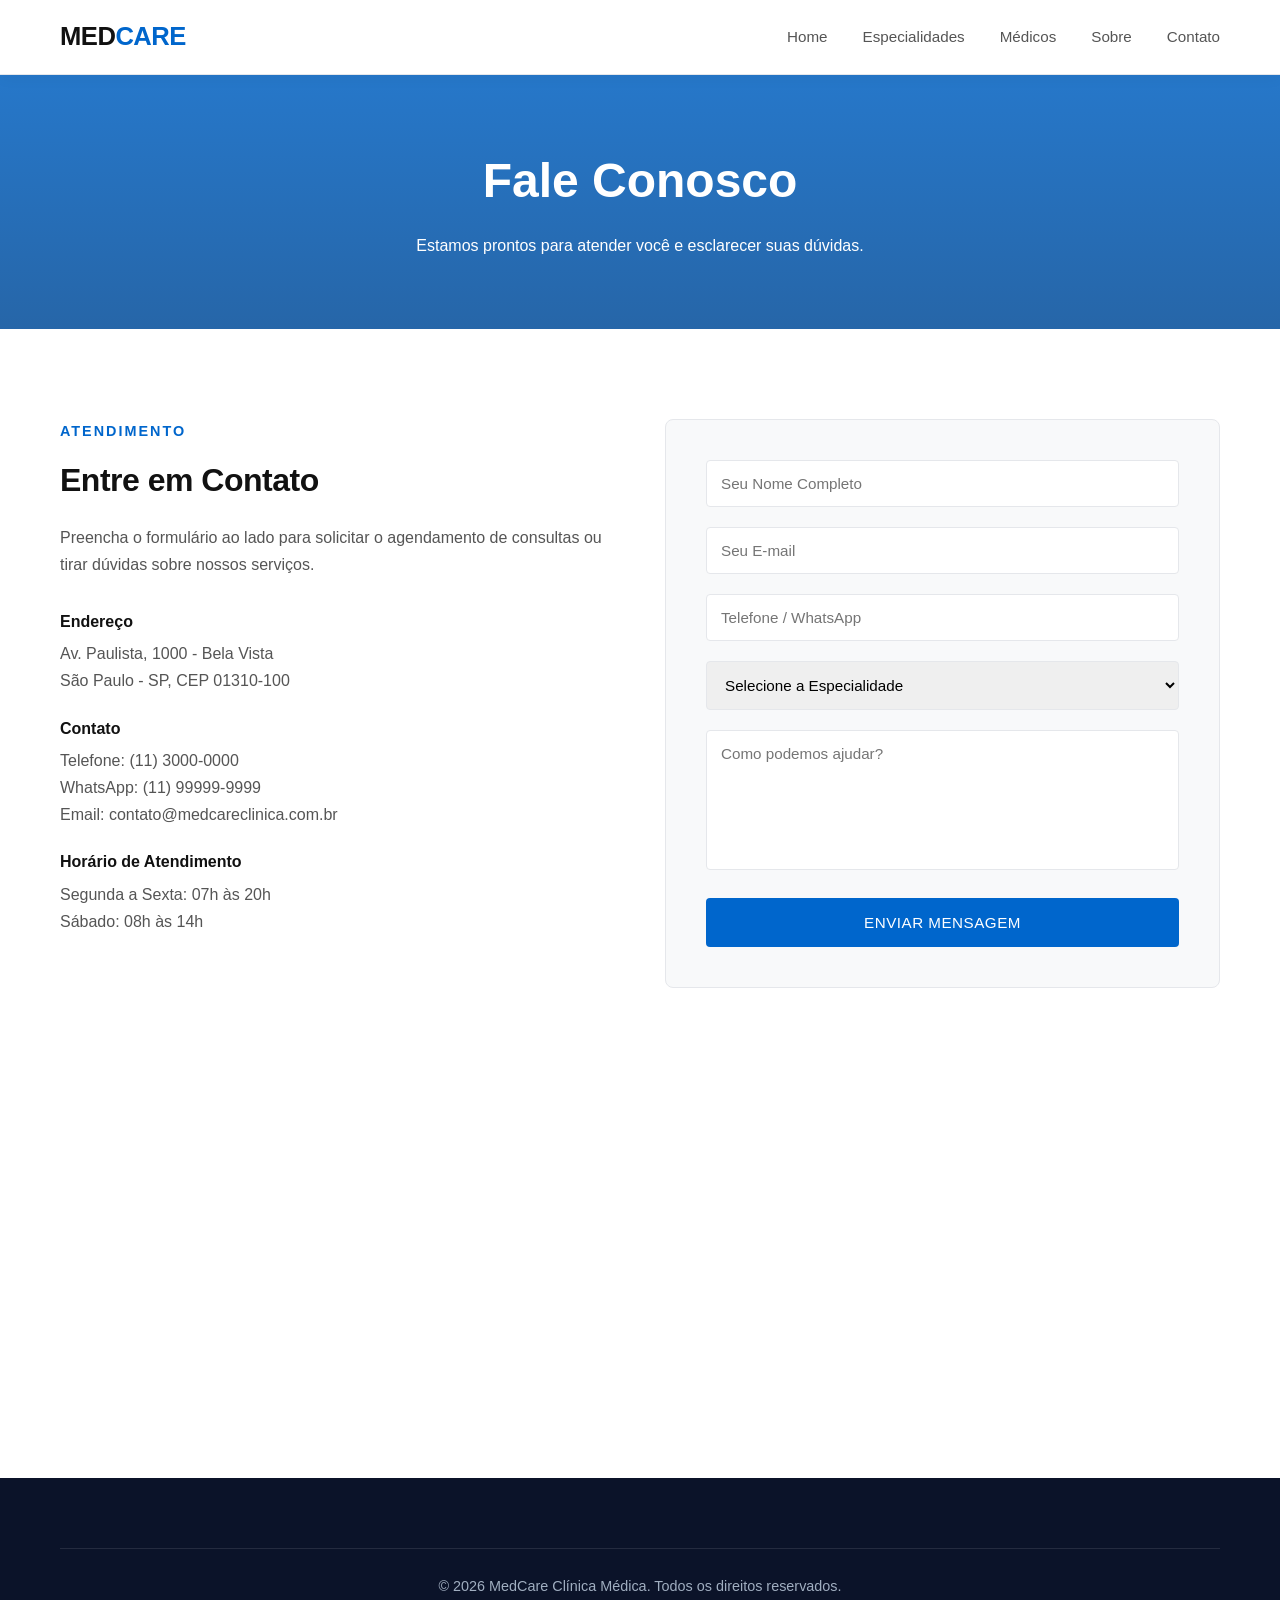
<file: contato.html>
<!DOCTYPE html>
<html lang="pt-BR">
<head>
    <meta charset="UTF-8">
    <meta name="viewport" content="width=device-width, initial-scale=1.0">
    <title>Contato | MedCare Clínica Médica</title>
    <meta name="description" content="Entre em contato com a MedCare para agendamentos, dúvidas ou informações.">
    <link rel="stylesheet" href="css/style.css">
</head>
<body>
    <header class="navbar solid">
        <div class="container">
            <a href="index.html" class="logo">MED<span>CARE</span></a>
            <div class="menu-toggle" aria-label="Abrir Menu" tabindex="0">
                <span></span><span></span><span></span>
            </div>
            <nav class="nav-links">
                <a href="index.html">Home</a>
                <a href="especialidades.html">Especialidades</a>
                <a href="medicos.html">Médicos</a>
                <a href="sobre.html">Sobre</a>
                <a href="contato.html" class="active">Contato</a>
            </nav>
        </div>
    </header>

    <div class="page-header">
        <div class="container">
            <h1>Fale Conosco</h1>
            <p>Estamos prontos para atender você e esclarecer suas dúvidas.</p>
        </div>
    </div>

    <section class="section">
        <div class="container reveal">
            <div class="contact-layout">
                <div>
                    <span class="subtitle">Atendimento</span>
                    <h2 class="title" style="font-size: 2rem;">Entre em Contato</h2>
                    <p style="margin-bottom: 30px;">Preencha o formulário ao lado para solicitar o agendamento de consultas ou tirar dúvidas sobre nossos serviços.</p>
                    
                    <div style="margin-bottom: 20px;">
                        <h4 style="color:var(--black); margin-bottom: 5px;">Endereço</h4>
                        <p>Av. Paulista, 1000 - Bela Vista<br>São Paulo - SP, CEP 01310-100</p>
                    </div>
                    <div style="margin-bottom: 20px;">
                        <h4 style="color:var(--black); margin-bottom: 5px;">Contato</h4>
                        <p>Telefone: (11) 3000-0000<br>WhatsApp: (11) 99999-9999<br>Email: contato@medcareclinica.com.br</p>
                    </div>
                    <div style="margin-bottom: 20px;">
                        <h4 style="color:var(--black); margin-bottom: 5px;">Horário de Atendimento</h4>
                        <p>Segunda a Sexta: 07h às 20h<br>Sábado: 08h às 14h</p>
                    </div>
                </div>

                <div style="background: var(--bg-light); padding: 40px; border-radius: 8px; border: 1px solid var(--border-color);">
                    <form>
                        <div class="form-group">
                            <label for="nome" style="display:none;">Nome</label>
                            <input type="text" id="nome" placeholder="Seu Nome Completo">
                        </div>
                        <div class="form-group">
                            <label for="email" style="display:none;">E-mail</label>
                            <input type="email" id="email" placeholder="Seu E-mail">
                        </div>
                        <div class="form-group">
                            <label for="telefone" style="display:none;">Telefone</label>
                            <input type="tel" id="telefone" placeholder="Telefone / WhatsApp">
                        </div>
                        <div class="form-group">
                            <label for="especialidade" style="display:none;">Especialidade</label>
                            <select id="especialidade">
                                <option value="">Selecione a Especialidade</option>
                                <option>Clínica Geral</option>
                                <option>Cardiologia</option>
                                <option>Pediatria</option>
                                <option>Ortopedia</option>
                                <option>Dermatologia</option>
                                <option>Ginecologia</option>
                            </select>
                        </div>
                        <div class="form-group">
                            <label for="mensagem" style="display:none;">Mensagem</label>
                            <textarea id="mensagem" placeholder="Como podemos ajudar?"></textarea>
                        </div>
                        <button type="button" class="btn btn-blue" style="width: 100%;">Enviar Mensagem</button>
                    </form>
                </div>
            </div>
        </div>
    </section>

    <!-- Mapa Incorporado -->
    <iframe src="https://www.google.com/maps/embed?pb=!1m18!1m12!1m3!1d3657.197800049405!2d-46.65434198447547!3d-23.56133966810237!2m3!1f0!2f0!3f0!3m2!1i1024!2i768!4f13.1!3m3!1m2!1s0x94ce59c8da0aa315%3A0xd59f437992cfc978!2sAv.%20Paulista%2C%201000%20-%20Bela%20Vista%2C%20S%C3%A3o%20Paulo%20-%20SP%2C%2001310-100!5e0!3m2!1spt-BR!2sbr!4v1620000000000!5m2!1spt-BR!2sbr" width="100%" height="400" style="border:0; display:block;" allowfullscreen="" loading="lazy" title="Localização MedCare"></iframe>

    <footer class="footer">
        <div class="container"><div class="footer-bottom"><p>&copy; 2026 MedCare Clínica Médica. Todos os direitos reservados.</p></div></div>
    </footer>
    <script src="js/script.js"></script>
</body>
</html>
</file>
<file: css/style.css>
:root {
  --primary-blue: #0066cc;
  --dark-blue: #004b99;
  --bg-light: #f8f9fa;
  --gray-text: #555555;
  --border-color: #e5e7eb;
  --white: #ffffff;
  --black: #111111;
  --font-body: 'Inter', 'Helvetica Neue', Arial, sans-serif;
  --transition: all 0.3s ease;
  --shadow: 0 10px 30px rgba(0, 102, 204, 0.05);
}

* { margin: 0; padding: 0; box-sizing: border-box; }
body { font-family: var(--font-body); color: var(--gray-text); line-height: 1.7; background: var(--white); overflow-x: hidden; }
a { text-decoration: none; color: inherit; transition: var(--transition); }
ul { list-style: none; }
img { max-width: 100%; height: auto; display: block; }

/* Utilities */
.container { max-width: 1200px; margin: 0 auto; padding: 0 20px; }
.section { padding: 90px 0; }
.section-bg { background-color: var(--bg-light); }
.text-center { text-align: center; }
.title { font-size: 2.5rem; color: var(--black); margin-bottom: 1rem; font-weight: 700; letter-spacing: -0.5px; }
.subtitle { color: var(--primary-blue); font-size: 0.9rem; text-transform: uppercase; letter-spacing: 2px; margin-bottom: 10px; display: block; font-weight: 600; }
.grid { display: grid; gap: 30px; }

/* Buttons */
.btn { display: inline-block; padding: 14px 32px; font-size: 0.95rem; font-weight: 500; text-transform: uppercase; letter-spacing: 0.5px; cursor: pointer; border: 2px solid transparent; transition: var(--transition); text-align: center; border-radius: 4px; }
.btn-blue { background: var(--primary-blue); color: var(--white); }
.btn-blue:hover { background: var(--dark-blue); }
.btn-outline { border-color: var(--primary-blue); color: var(--primary-blue); background: transparent; }
.btn-outline:hover { background: var(--primary-blue); color: var(--white); }

/* Navbar */
.navbar { position: fixed; top: 0; width: 100%; z-index: 1000; padding: 25px 0; transition: var(--transition); background: transparent; border-bottom: 1px solid rgba(255,255,255,0.1); }
.navbar.scrolled, .navbar.solid { background: var(--white); padding: 15px 0; box-shadow: 0 2px 15px rgba(0,0,0,0.05); border-bottom: 1px solid var(--border-color); }
.navbar .container { display: flex; justify-content: space-between; align-items: center; }
.logo { font-size: 1.6rem; font-weight: 700; color: var(--white); letter-spacing: -0.5px; transition: var(--transition); }
.navbar.scrolled .logo, .navbar.solid .logo { color: var(--black); }
.logo span { color: var(--primary-blue); }
.nav-links { display: flex; gap: 35px; align-items: center; }
.nav-links a { color: var(--white); font-size: 0.95rem; font-weight: 500; }
.navbar.scrolled .nav-links a, .navbar.solid .nav-links a { color: var(--gray-text); }
.nav-links a:hover, .nav-links a.active { color: var(--primary-blue); }
.menu-toggle { display: none; cursor: pointer; flex-direction: column; gap: 6px; }
.menu-toggle span { width: 28px; height: 2px; background: var(--white); transition: var(--transition); }
.navbar.scrolled .menu-toggle span, .navbar.solid .menu-toggle span { background: var(--black); }

/* Hero */
.hero { height: 100vh; background: linear-gradient(rgba(0,0,0,0.4), rgba(0,55,120,0.6)), url('https://images.unsplash.com/photo-1519494026892-80bbd2d6fd0d?auto=format&fit=crop&w=1920&q=80') center/cover; display: flex; align-items: center; color: var(--white); }
.hero-content { max-width: 700px; }
.hero-title { font-size: 3.5rem; line-height: 1.2; margin-bottom: 20px; font-weight: 700; }
.hero-subtitle { font-size: 1.15rem; margin-bottom: 40px; font-weight: 300; opacity: 0.9; }
.hero-btns { display: flex; gap: 20px; }

/* Especialidades Grid */
.grid-3 { grid-template-columns: repeat(3, 1fr); }
.card-spec { background: var(--white); padding: 40px 30px; border: 1px solid var(--border-color); border-radius: 8px; transition: var(--transition); position: relative; }
.card-spec:hover { transform: translateY(-5px); box-shadow: var(--shadow); border-color: var(--primary-blue); }
.card-spec svg { width: 40px; height: 40px; fill: var(--primary-blue); margin-bottom: 20px; }
.card-spec h3 { font-size: 1.3rem; color: var(--black); margin-bottom: 15px; }
.card-spec p { font-size: 0.95rem; margin-bottom: 20px; }

/* Por que escolher */
.features-grid { grid-template-columns: repeat(4, 1fr); gap: 25px; text-align: center; }
.feature-box { background: var(--white); padding: 40px 20px; border-radius: 8px; border: 1px solid var(--border-color); }
.feature-box svg { width: 45px; height: 45px; fill: var(--primary-blue); margin-bottom: 20px; }
.feature-box h3 { font-size: 1.1rem; color: var(--black); margin-bottom: 10px; }

/* Corpo Clínico */
.doctor-card { background: var(--white); border: 1px solid var(--border-color); border-radius: 8px; overflow: hidden; text-align: center; }
.doctor-img { height: 280px; overflow: hidden; }
.doctor-img img { width: 100%; height: 100%; object-fit: cover; transition: transform 0.5s; }
.doctor-card:hover .doctor-img img { transform: scale(1.05); }
.doctor-info { padding: 25px; }
.doctor-info h3 { font-size: 1.2rem; color: var(--black); margin-bottom: 5px; }
.doctor-info p { color: var(--primary-blue); font-size: 0.9rem; margin-bottom: 20px; font-weight: 500; }

/* Convênios */
.convenios-grid { display: flex; justify-content: space-around; align-items: center; flex-wrap: wrap; gap: 40px; opacity: 0.7; }
.convenio-item { font-size: 1.5rem; font-weight: 700; color: #888; font-family: serif; letter-spacing: 1px; }

/* Estrutura Galeria */
.gallery-grid { grid-template-columns: repeat(3, 1fr); gap: 20px; }
.gallery-item { height: 260px; border-radius: 8px; overflow: hidden; }
.gallery-item img { width: 100%; height: 100%; object-fit: cover; transition: var(--transition); }
.gallery-item:hover img { transform: scale(1.05); }

/* FAQ */
.faq-container { max-width: 800px; margin: 0 auto; }
.faq-item { background: var(--white); border: 1px solid var(--border-color); border-radius: 8px; margin-bottom: 15px; overflow: hidden; }
.faq-question { padding: 20px 25px; font-weight: 600; color: var(--black); cursor: pointer; display: flex; justify-content: space-between; align-items: center; }
.faq-answer { padding: 0 25px 20px; display: none; font-size: 0.95rem; }
.faq-item.active .faq-answer { display: block; }

/* CTA Section */
.cta-section { background: linear-gradient(rgba(0,102,204,0.95), rgba(0,75,153,0.95)), url('https://images.unsplash.com/photo-1579684385127-1ef15d508118?auto=format&fit=crop&w=1920&q=80') center/cover; color: var(--white); text-align: center; }
.cta-section .title { color: var(--white); }

/* Footer */
.footer { background: #0b1329; color: #a0aec0; padding: 70px 0 25px; }
.footer-grid { display: grid; grid-template-columns: repeat(4, 1fr); gap: 40px; margin-bottom: 50px; }
.footer h4 { color: var(--white); font-size: 1.1rem; margin-bottom: 20px; }
.footer p, .footer a { font-size: 0.9rem; margin-bottom: 12px; display: block; color: #a0aec0; }
.footer a:hover { color: var(--primary-blue); }
.footer-bottom { text-align: center; padding-top: 25px; border-top: 1px solid rgba(255,255,255,0.1); font-size: 0.85rem; }

/* Páginas Internas Header */
.page-header { background: linear-gradient(rgba(0,102,204,0.85), rgba(0,75,153,0.85)), url('https://images.unsplash.com/photo-1519494026892-80bbd2d6fd0d?auto=format&fit=crop&w=1920&q=80') center/cover; padding: 140px 0 70px; text-align: center; color: var(--white); }
.page-header h1 { font-size: 3rem; margin-bottom: 10px; font-weight: 700; }

/* Páginas Específicas */
.spec-detail-card, .doctor-full-card { background: var(--white); border: 1px solid var(--border-color); border-radius: 8px; padding: 40px; margin-bottom: 30px; display: grid; grid-template-columns: 350px 1fr; gap: 40px; align-items: center; }
.spec-detail-img, .doctor-full-img { height: 250px; border-radius: 8px; overflow: hidden; }
.spec-detail-img img, .doctor-full-img img { width: 100%; height: 100%; object-fit: cover; }
.stats-grid { display: grid; grid-template-columns: repeat(4, 1fr); text-align: center; gap: 30px; }
.stat-number { font-size: 3rem; font-weight: 700; color: var(--primary-blue); display: block; }
.timeline { border-left: 2px solid var(--primary-blue); padding-left: 30px; margin-top: 40px; }
.timeline-item { position: relative; margin-bottom: 30px; }
.timeline-item::before { content: ''; position: absolute; left: -37px; top: 6px; width: 12px; height: 12px; border-radius: 50%; background: var(--primary-blue); border: 3px solid var(--white); }

/* Contato Layout */
.contact-layout { display: grid; grid-template-columns: 1fr 1fr; gap: 50px; }
.form-group { margin-bottom: 20px; }
.form-group input, .form-group textarea, .form-group select { width: 100%; padding: 14px; border: 1px solid var(--border-color); border-radius: 4px; font-family: inherit; font-size: 0.95rem; }
.form-group textarea { height: 140px; resize: none; }

/* Animations */
.reveal { opacity: 0; transform: translateY(30px); transition: all 0.8s ease; }
.reveal.active { opacity: 1; transform: translateY(0); }

/* Responsive */
@media (max-width: 1024px) {
  .hero-title { font-size: 2.8rem; }
  .grid-3, .features-grid, .footer-grid, .stats-grid, .gallery-grid { grid-template-columns: repeat(2, 1fr); }
  .spec-detail-card, .doctor-full-card, .contact-layout { grid-template-columns: 1fr; }
}
@media (max-width: 768px) {
  .menu-toggle { display: flex; }
  .nav-links { position: absolute; top: 100%; left: 0; width: 100%; background: var(--white); flex-direction: column; padding: 25px; gap: 20px; display: none; box-shadow: 0 10px 15px rgba(0,0,0,0.05); border-top: 1px solid var(--border-color); }
  .nav-links.active { display: flex; }
  .nav-links a { color: var(--black) !important; }
  .navbar { background: var(--white) !important; padding: 15px 0; border-bottom: 1px solid var(--border-color); }
  .logo { color: var(--black); }
  .menu-toggle span { background: var(--black); }
  .grid-3, .features-grid, .footer-grid, .stats-grid, .gallery-grid { grid-template-columns: 1fr; }
  .hero-btns { flex-direction: column; }
}
</file>
